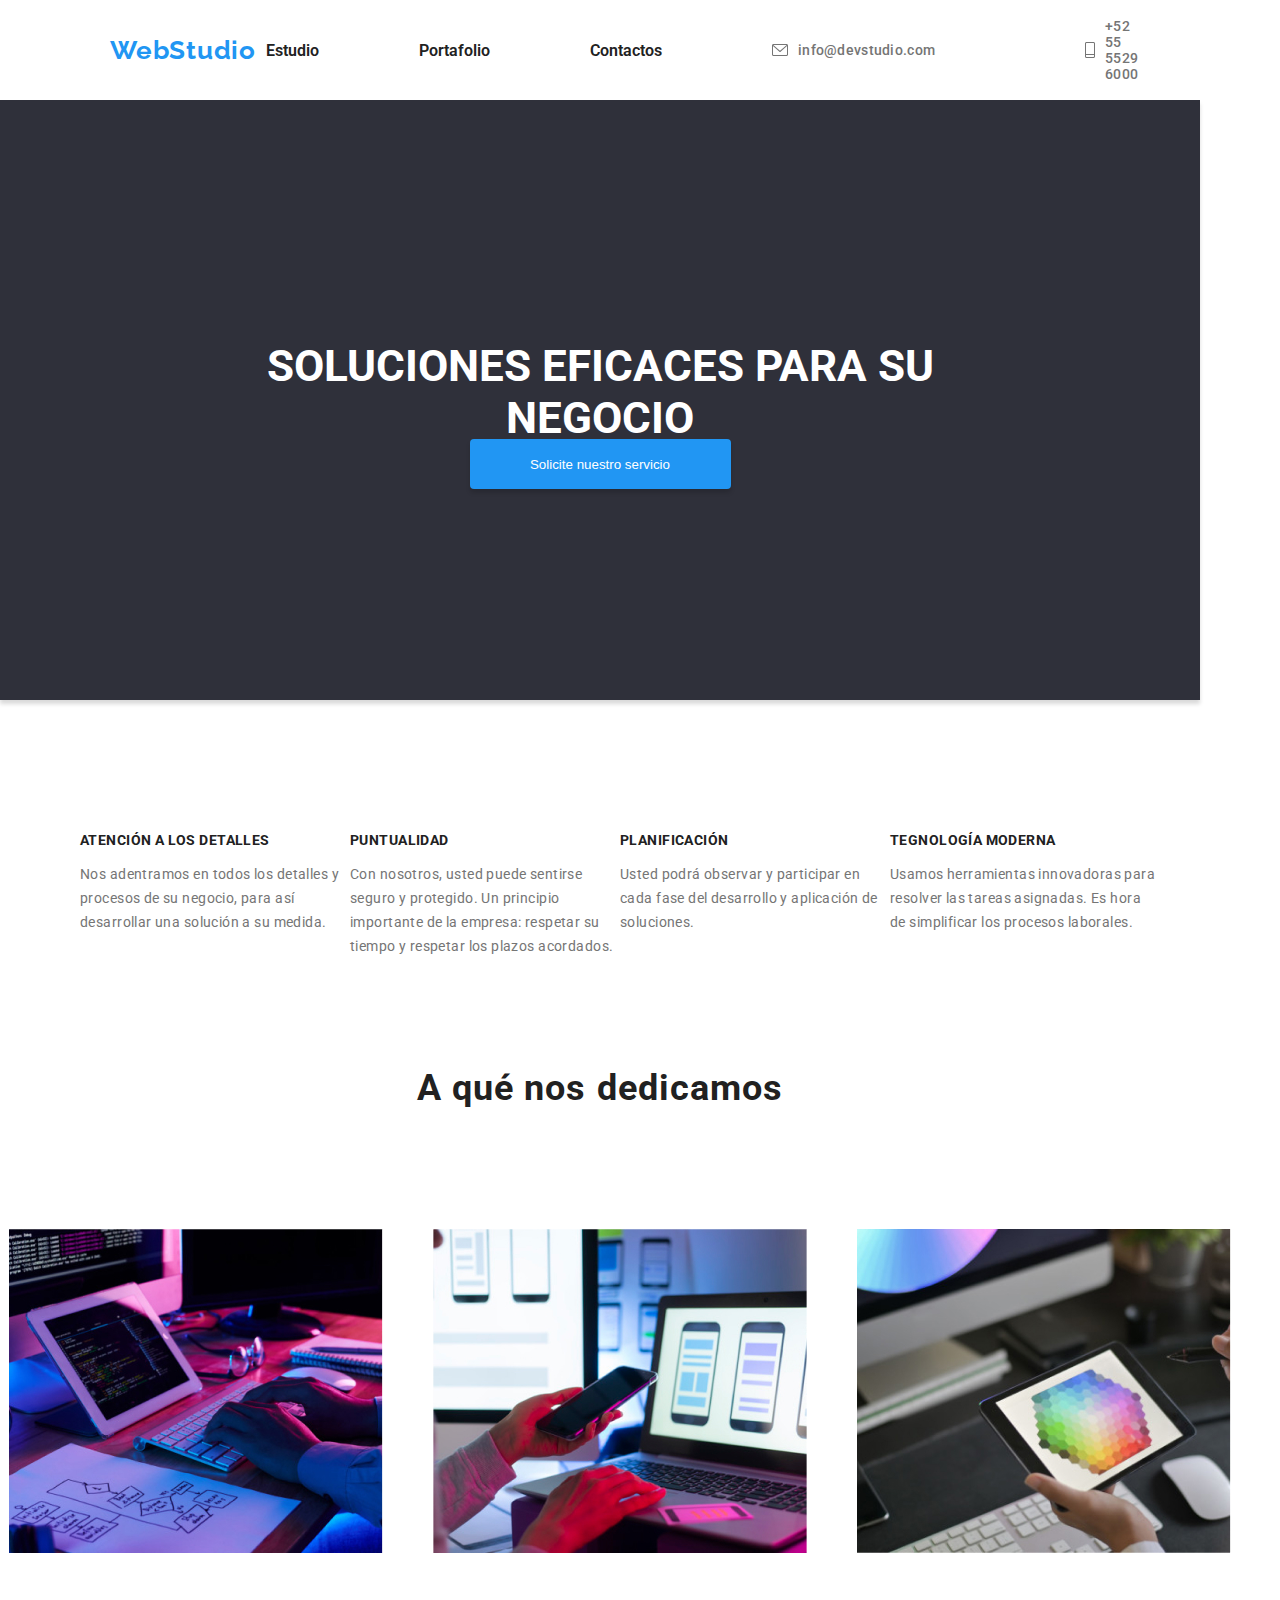
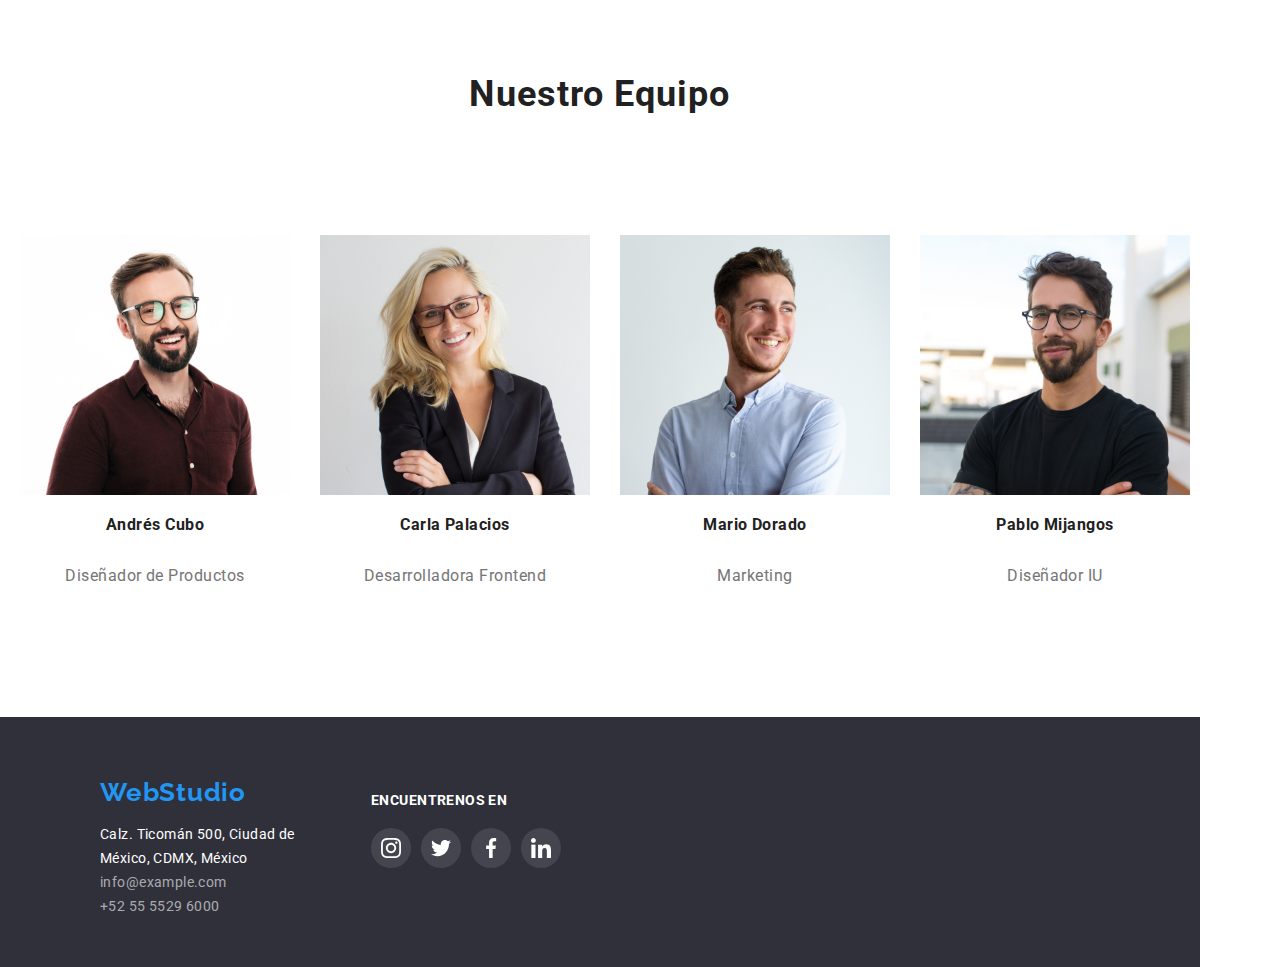
<file: index.html>
<!DOCTYPE html>


<html lang="en" class="container">
  <head>
    <link rel="stylesheet" type="text/css" media="screen" href="goit-markup-hw-03\css\styles.css"/>
    <link rel="preconnect" href="https://fonts.googleapis.com" />
    <link rel="preconnect" href="https://fonts.gstatic.com" crossorigin />
    <link href="https://fonts.googleapis.com/css2?family=Raleway:wght@700&display=swap" rel="stylesheet"/>
    <link href="https://fonts.googleapis.com/css2?family=Roboto:wght@400;500;700;900&display=swap" rel="stylesheet"/>
    <meta charset="utf-8" />
    <meta http-equiv="X-UA-Compatible" content="IE=edge" />
    <title>WebStudio</title>
    <meta name="viewport" content="width=device-width, initial-scale=1" />
  </head>


<body>
  <header class="navbar">
    <a href="#" class="logo">
      <p class="page-name">WebStudio</p>
    </a>
    <nav>
      <ul class="list">
        <li>
          <a id="estudio" href="index.html" class="nav-link">Estudio</a>
        </li>
        <li>
          <a id="portafolio" href="portafolio.html" class="nav-link">Portafolio</a>
        </li>
        <li>
          <a id="contactos" href="index.html" class="nav-link">Contactos</a>
        </li>
      </ul>
    </nav>
    <figure class="nav-bar-info">
      <img src="goit-markup-hw-03\images\sobre.svg" class="nav-bar-icon" alt="Imagen contacto"/>
      <a href="mailto:info@devstudio.com" target="_blank" class="nav-link">info@devstudio.com</a
      >
    </figure>
    <figure class="nav-bar-info">
      <img src="goit-markup-hw-03\images\Vector.svg" class="nav-bar-icon" alt="Imagen Contacto"/>
      <a href="tel:+52 55 5529 6000" target="_blank" class="nav-link">+52 55 5529 6000</a>
    </figure>


  </header>
  <main>
    <article class="content">
      <h1 class="article-title">SOLUCIONES EFICACES PARA SU NEGOCIO</h1>
      <button class="main-button">Solicite nuestro servicio</button>
    </article>
    <article class="main-content">
      <ul class="main-content" style="list-style: none">
        <li>
          <section>
            <h2 class="main-content-title">ATENCIÓN A LOS DETALLES</h2>
            <p class="main-content-text">
              Nos adentramos en todos los detalles y procesos de su negocio,
              para así desarrollar una solución a su medida.
            </p>
          </section>
        </li>
        <li>
          <section>
            <h2 class="main-content-title">PUNTUALIDAD</h2>
            <p class="main-content-text">
              Con nosotros, usted puede sentirse seguro y protegido. Un
              principio importante de la empresa: respetar su tiempo y
              respetar los plazos acordados.
            </p>
          </section>
        </li>
        <li>
          <section>
            <h2 class="main-content-title">PLANIFICACIÓN</h2>
            <p class="main-content-text">
              Usted podrá observar y participar en cada fase del desarrollo y
              aplicación de soluciones.
            </p>
          </section>
        </li>
        <li>
          <section>
            <h2 class="main-content-title">TEGNOLOGÍA MODERNA</h2>
            <p class="main-content-text">
              Usamos herramientas innovadoras para resolver las tareas
              asignadas. Es hora de simplificar los procesos laborales.
            </p>
          </section>
        </li>
      </ul>
    </article>
    <h2 class="our-job-title">A qué nos dedicamos</h2>
    <article class="main-content">
      <ul class="main-content" style="list-style: none">
        <li>
          <section class="img-content">
            <img src="goit-markup-hw-03\images\image.jpg" alt="primer imagen sobre a que nos dedicamos"/>
          </section>
        </li>
        <li>
          <section class="img-content">
            <img src="goit-markup-hw-03\images\image1.jpg" alt="segunda imagen sobre a que nos dedicamos"/>
          </section>
        </li>
        <li>
          <section>
            <img src="goit-markup-hw-03\images\image2.jpg" alt="tercera imagen sobre a que nos dedicamos"/>
          </section>
        </li>
      </ul>
    </article>
    <h2 class="our-job-title">Nuestro Equipo</h2>
    <article class="main-content">
      <ul class="main-content">
        <li>
          <section class="team-card">
            <img class="team-img" src="goit-markup-hw-03\images\Andres.jpg" alt="" />
            <section class="team-section">
              <p class="team-name">Andrés Cubo</p>
              <p class="team-job">Diseñador de Productos</p>
            </section>
          </section>
        </li>
        <li>
          <section class="team-card">
            <img class="team-img" src="goit-markup-hw-03\images\Carla.jpg" alt="" />
            <section class="team-section">
              <p class="team-name">Carla Palacios</p>
              <p class="team-job">Desarrolladora Frontend</p>
            </section>
          </section>
        </li>
        <li>
          <section class="team-card">
            <img class="team-img" src="goit-markup-hw-03\images\Mario.jpg" alt="" />
            <section class="team-section">
              <p class="team-name">Mario Dorado</p>
              <p class="team-job">Marketing</p>
            </section>
          </section>
        </li>
        <li>
          <section class="team-card">
            <img class="team-img" src="goit-markup-hw-03\images\Pablo.jpg" alt="" />
            <section class="team-section">
              <p class="team-name">Pablo Mijangos</p>
              <p class="team-job">Diseñador IU</p>
            </section>
          </section>
        </li>
      </ul>
    </article>
  </main>
  <footer>
    <article>
      <a href="#" class="logo">
        <p class="footer-page-name">WebStudio</p>
      </a>
      <address>
        <ul class="footer-list">
          <li><p>Calz. Ticomán 500, Ciudad de México, CDMX, México</p></li>
          <li>
            <p style="color: rgba(255, 255, 255, 0.6)">info@example.com</p>
          </li>
          <li>
            <p style="color: rgba(255, 255, 255, 0.6)">+52 55 5529 6000</p>
          </li>
        </ul>
      </address>
    </article>
    <article class="footer-social-media">
      <h2 class="social-media-title">ENCUENTRENOS EN</h2>
      <ul>
        <li>
          <a class="social-media-button" href="http://instagram.com" target="_blank" rel="noopener noreferrer">
            <img src="goit-markup-hw-03\images\instagram 2.svg" alt="Red social" />
          </a>
        </li>

        <li>
          <a class="social-media-button" href="http://twitter.com" target="_blank" rel="noopener noreferrer">
            <img src="goit-markup-hw-03\images\twitter 1.svg" alt="Red social" />
          </a>
        </li>

        <li>
          <a class="social-media-button" href="http://facebook.com" target="_blank" rel="noopener noreferrer">
            <img src="goit-markup-hw-03\images\facebook 1.svg" alt="Red social" />
          </a>
        </li>

        <li>
          <a class="social-media-button" href="http://linkedin.com" target="_blank" rel="noopener noreferrer">
            <img src="goit-markup-hw-03\images\linkedin 1.svg" alt="Red social" />
          </a>
        </li>
      </ul>
    </article>
  </footer>
</body>
</html>
</file>
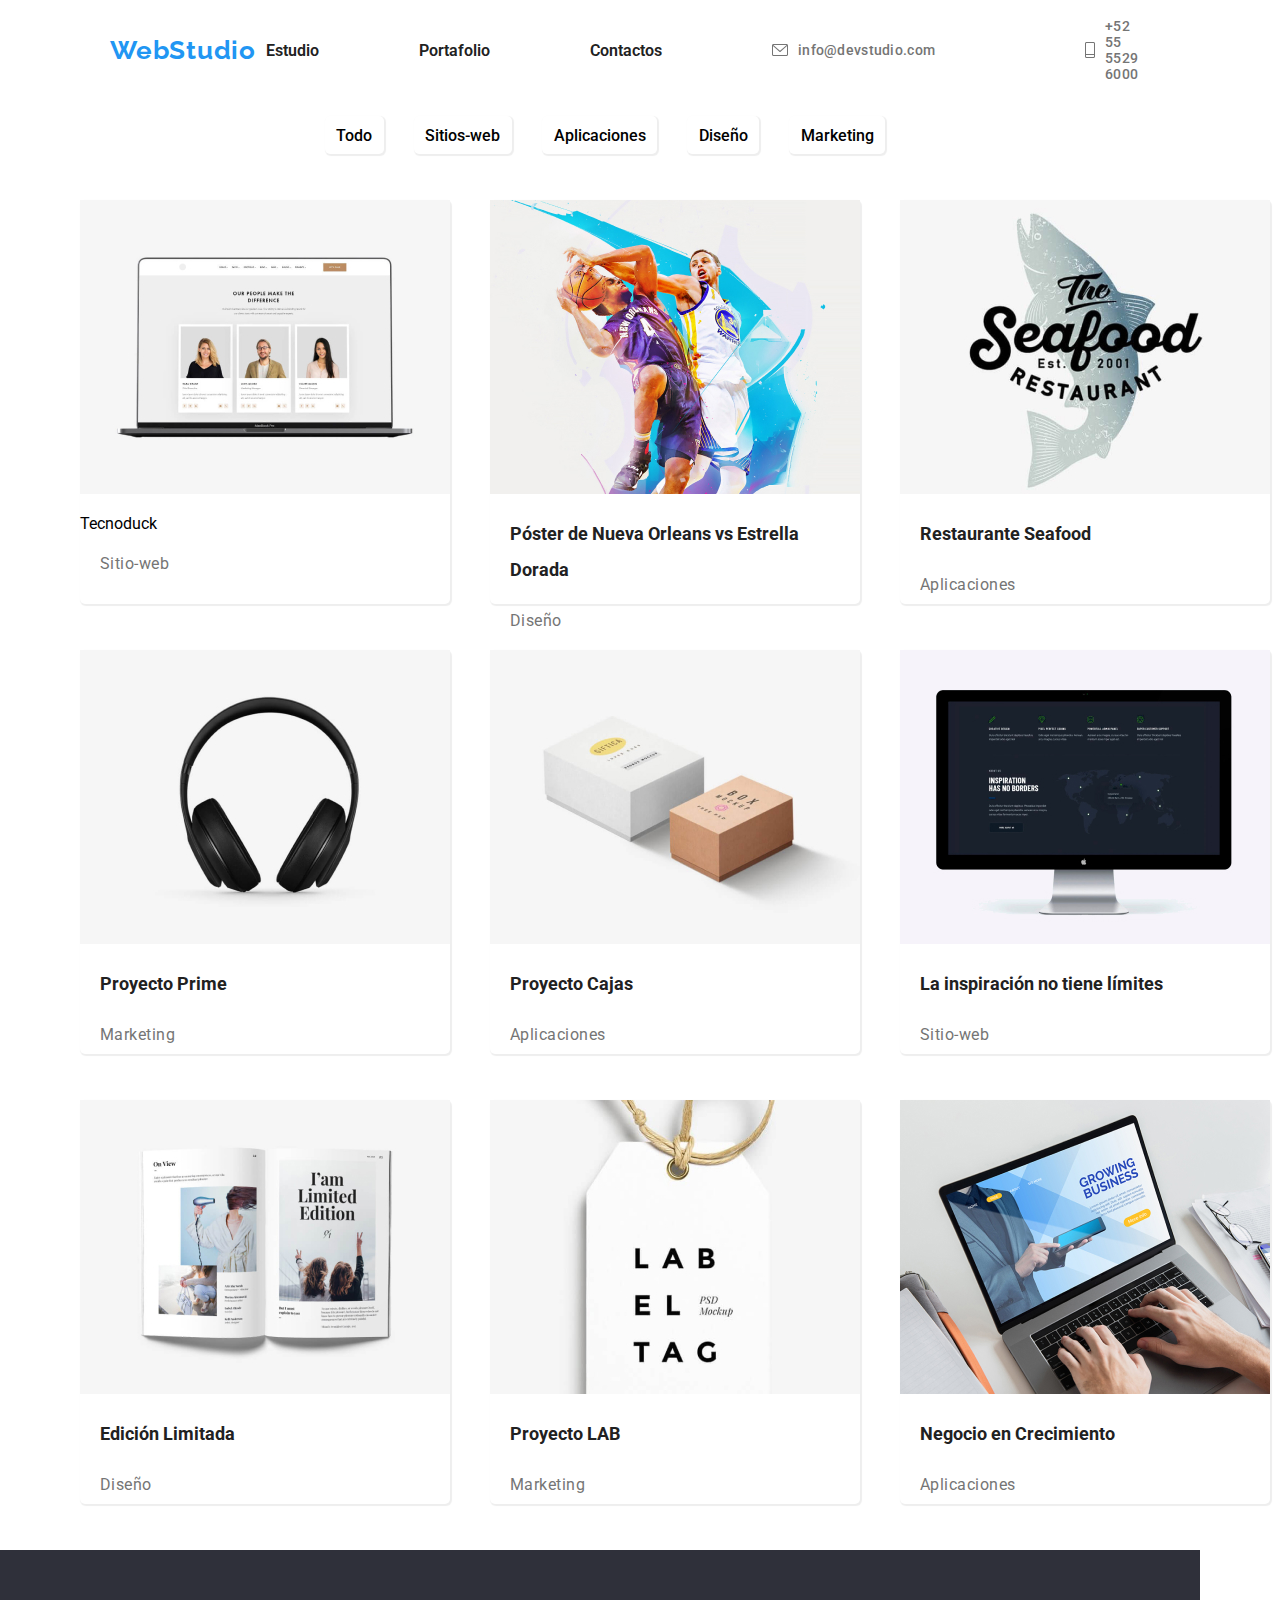
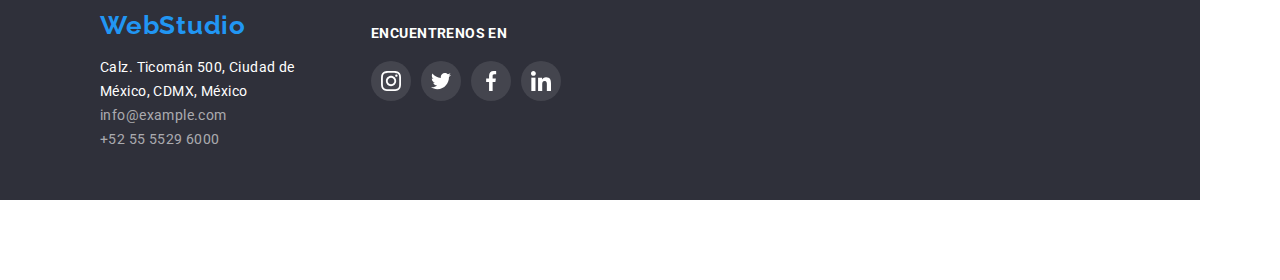
<file: portafolio.html>
<!DOCTYPE html>

<html lang="en" class="container">
<head>
    <link rel="stylesheet" type="text/css" media="screen" href="goit-markup-hw-03\css\styles.css"/>
    <link rel="preconnect" href="https://fonts.googleapis.com" />
    <link rel="preconnect" href="https://fonts.gstatic.com" crossorigin />
    <link href="https://fonts.googleapis.com/css2?family=Raleway:wght@100;300;400;500;600;700;800;900&display=swap" rel="stylesheet"/>
    <link href="https://fonts.googleapis.com/css2?family=Roboto:wght@400;500;700;900&display=swap" rel="stylesheet"/>
    <meta charset="utf-8" />
    <meta http-equiv="X-UA-Compatible" content="IE=edge" />
    <title>portafolio</title>
    <meta name="viewport" content="width=device-width, initial-scale=1" />
</head>
<body>
    <header class="navbar">
      <a href="#" class="logo">
        <p class="page-name">WebStudio</p>
      </a>
      <nav>
        <ul class="list">
          <li>
            <a id="estudio" href="index.html" class="nav-link">Estudio</a>
          </li>
          <li>
            <a id="portafolio" href="portafolio.html" class="nav-link">Portafolio</a>
          </li>
          <li>
            <a id="contactos" href="index.html" class="nav-link">Contactos</a>
          </li>
        </ul>
      </nav>
      <figure class="nav-bar-info">
        <img src="goit-markup-hw-03\images\sobre.svg" class="nav-bar-icon" alt="Imagen contacto"/>
        <a href="mailto:info@devstudio.com" target="_blank" class="nav-link">info@devstudio.com</a>
      </figure>
      <figure class="nav-bar-info">
        <img src="goit-markup-hw-03\images\Vector.svg" class="nav-bar-icon" alt="Imagen Contacto"/>
        <a href="tel:+52 55 5529 6000" target="_blank" class="nav-link">+52 55 5529 6000</a>
      </figure>
    </header>
    <main>
      <article>
        <ul class="product-category">
          <li class="category-card">Todo</li>
          <li class="category-card">Sitios-web</li>
          <li class="category-card">Aplicaciones</li>
          <li class="category-card">Diseño</li>
          <li class="category-card">Marketing</li>
        </ul>
        <ul class="product-cards">
          <li>
            <section>
                <figure>
                    <img src="goit-markup-hw-03\images\Tecnoduck.jpg"/>
                    <p class="product-name1">Tecnoduck</p>
                    <p class="category-text">Sitio-web</p>
                </figure>
            </section>
          </li>
          <li>
            <section>
                <figure>
                    <img src="goit-markup-hw-03\images\posternd.jpg"/>
                    <p class="product-name">Póster de Nueva Orleans vs Estrella Dorada</p>
                    <p class="category-text">Diseño</p>
                </figure>
            </section>
          </li>
          <li>
            <section>
                <figure>
                    <img src="goit-markup-hw-03\images\restaurant.jpg"/>
                    <p class="product-name">Restaurante Seafood</p>
                    <p class="category-text">Aplicaciones</p>
                </figure>
            </section>
          </li>
          <li>
            <section>
                <figure>
                    <img src="goit-markup-hw-03\images\proyectprime.jpg"/>
                    <p class="product-name">Proyecto Prime</p>
                    <p class="category-text">Marketing</p>
                </figure>
            </section>
          </li>
          <li>
            <section>
                <figure>
                    <img src="goit-markup-hw-03\images\proyectbox.jpg"/>
                    <p class="product-name">Proyecto Cajas</p>
                    <p class="category-text">Aplicaciones</p>
                </figure>
            </section>
          </li>
          <li>
            <section>
                <figure>
                    <img src="goit-markup-hw-03\images\computer.jpg"/>
                    <p class="product-name">La inspiración no tiene límites</p>
                    <p class="category-text">Sitio-web</p>
                </figure>
            </section>
          </li>
          <li>
            <section>
                <figure>
                    <img src="goit-markup-hw-03\images\editlimit.jpg"/>
                    <p class="product-name">Edición Limitada</p>
                    <p class="category-text">Diseño</p>
                </figure>
            </section>
          </li>
          <li>
            <section>
                <figure>
                    <img src="goit-markup-hw-03\images\lab.jpg"/>
                    <p class="product-name">Proyecto LAB</p>
                    <p class="category-text">Marketing</p>
                </figure>
            </section>
          </li>
          <li>
            <section>
                <figure>
                    <img src="goit-markup-hw-03\images\hands.jpg"/>
                    <p class="product-name">Negocio en Crecimiento</p>
                    <p class="category-text">Aplicaciones</p>
                </figure>
            </section>
          </li>
        </ul>
      </article>
    </main>
    <footer>
      <article>
        <a href="#" class="logo">
          <p class="footer-page-name">WebStudio</p>
        </a>
        <address>
          <ul class="footer-list">
            <li>
                <p>Calz. Ticomán 500, Ciudad de México, CDMX, México</p></li>
            <li>
              <p style="color: rgba(255, 255, 255, 0.6)">info@example.com</p>
            </li>
            <li>
              <p style="color: rgba(255, 255, 255, 0.6)">+52 55 5529 6000</p>
            </li>
          </ul>
        </address>
      </article>
      <article class="footer-social-media">
        <h2 class="social-media-title">ENCUENTRENOS EN</h2>
        <ul>
          <li>
            <a class="social-media-button" href="http://instagram.com" target="_blank" rel="noopener noreferrer">
              <img src="goit-markup-hw-03\images\instagram 2.svg" alt="Red social" />
            </a>
          </li>

          <li>
            <a class="social-media-button" href="http://twitter.com" target="_blank" rel="noopener noreferrer">
              <img src="goit-markup-hw-03\images\twitter 1.svg" alt="Red social" />
            </a>
          </li>

          <li>
            <a class="social-media-button" href="http://facebook.com" target="_blank" rel="noopener noreferrer">
              <img src="goit-markup-hw-03\images\facebook 1.svg" alt="Red social" />
            </a>
          </li>

          <li>
            <a class="social-media-button" href="http://linkedin.com" target="_blank" rel="noopener noreferrer">
              <img src="goit-markup-hw-03\images\linkedin 1.svg" alt="Red social" />
            </a>
          </li>
        </ul>
      </article>
    </footer>
  </body>
</html>
</file>
